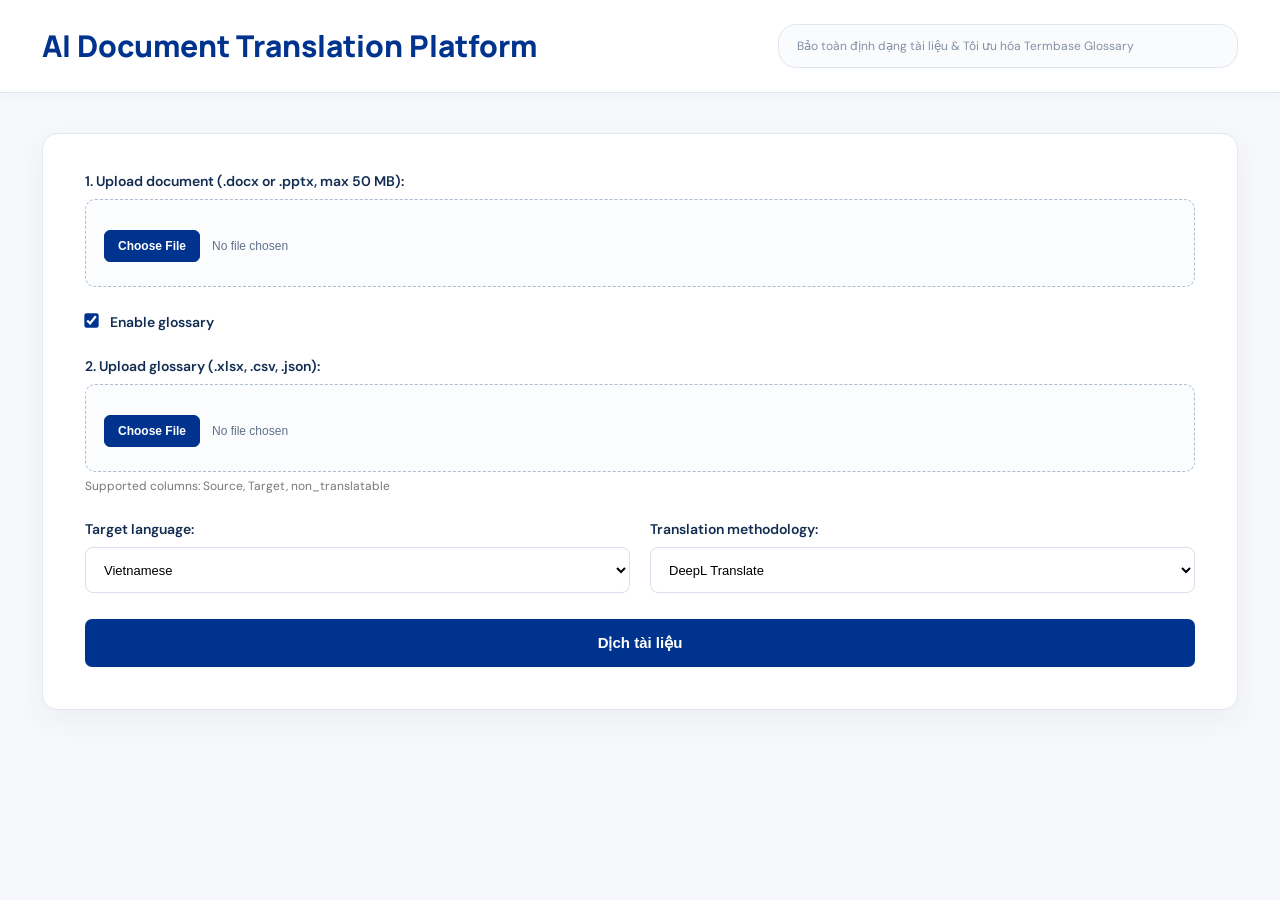
<file: docs/index.html>
<!DOCTYPE html>
<html lang="en">

<head>
    <meta charset="UTF-8">
    <meta name="viewport" content="width=device-width, initial-scale=1.0">
    <title>Enterprise AI Translation Platform</title>
    <link rel="stylesheet" href="styles.css">
</head>

<body>

    <div class="app-container" id="translationView">
        <header class="app-header">
            <h1>AI Document Translation Platform</h1>
            <p>Bảo toàn định dạng tài liệu & Tối ưu hóa Termbase Glossary</p>
        </header>

        <main class="card">
            <form id="translationForm">
                <div class="form-group">
                    <label for="documentFile">1. Upload document (.docx or .pptx, max 50 MB):</label>
                    <input type="file" id="documentFile" accept=".docx,.pptx" required>
                </div>
                <div class="form-group">
                    <label>
                        <input type="checkbox" id="useGlossaryToggle" checked>
                        Enable glossary
                    </label>
                </div>

                <div class="form-group" id="glossaryUploadGroup">
                    <label for="glossaryFile">2. Upload glossary (.xlsx, .csv, .json):</label>
                    <input type="file" id="glossaryFile" accept=".xlsx, .csv, .json">
                    <small>Supported columns: Source, Target, non_translatable</small>
                </div>

                <div class="form-row">
                    <div class="form-group half">
                        <label for="targetLanguage">Target language:</label>
                        <select id="targetLanguage">
                            <option value="Vietnamese">Vietnamese</option>
                            <option value="English">English</option>
                        </select>
                    </div>
                    <div class="form-group half">
                        <label for="modelSelect">Translation methodology:</label>
                        <select id="modelSelect">
                            <!-- <option value="google">Google Translate</option> -->
                            <option value="deepl">DeepL Translate</option>
                            <option value="debug">Debug nhanh (không gọi API)</option>
                        </select>
                    </div>
                </div>

                <button type="submit" id="submitBtn">Dịch tài liệu</button>
                <!-- DOCX Live Editor quick-import is intentionally hidden for the demo. -->
                <input type="file" id="quickEditorFileInput" accept=".docx" hidden>
            </form>

            <div id="statusBox" class="status-box hidden"></div>
            <div id="progressPanel" class="progress-panel hidden" aria-live="polite">
                <div class="progress-meta"><span id="progressLabel">Đang chuẩn bị...</span><span
                        id="progressValue" aria-hidden="true"></span></div>
                <div class="progress-track">
                    <div id="progressBar" class="progress-bar"></div>
                </div>
            </div>

        </main>
    </div>

    <section class="editor-view hidden" id="editorView">
        <header class="editor-header">
            <div>
                <p class="eyebrow">TRANSLATED DOCUMENT</p>
                <h1 id="editorTitle">Document editor</h1>
                <p class="editor-subtitle">Nội dung đã dịch sẵn sàng để rà soát. Header, footer, font và bố cục được giữ
                    từ tài liệu gốc.</p>
            </div>
            <div class="editor-actions">
                <!-- Import test file is intentionally hidden for the demo. -->
                <!-- HTML editor is temporarily disabled; comparison uses generated PDFs. -->
                <input type="file" id="editorFileInput" accept=".docx" hidden>
                <button type="button" class="secondary-button" id="backToTranslationBtn">Dịch tài liệu khác</button>
                <button type="button" class="export-button" id="exportBtn">Export tài liệu</button>
            </div>
        </header>
        <div class="editor-shell">
            <!-- HTML editor is disabled for the customer demo. -->
            <!-- <aside class="editor-tools" id="editorTools">
                <div class="navigation-panel">
                    <div class="navigation-heading">
                        <h2>Navigation</h2>
                        <span id="navigationCount">0</span>
                    </div>
                    <div id="navigationList" class="navigation-list">
                        <p class="navigation-empty">Chưa tìm thấy section.</p>
                    </div>
                </div>
            </aside> -->
            <div id="documentEditor" class="demo-editor-placeholder" aria-hidden="true"></div>
            <!-- Comparison/review UI is disabled until it is needed again.
            <aside class="preview-modal preview-panel hidden" id="previewModal">
                <section class="preview-dialog">
                    <div class="preview-frame-wrap">
                        <div class="comparison-pdf-viewers">
                            <section><h3>Original (glossary highlights)</h3><div id="sourcePdfViewer"
                                class="preview-pdf-viewer" aria-label="Original PDF preview"></div></section>
                            <section><h3>Translated (glossary highlights)</h3><div id="previewPdfViewer"
                                class="preview-pdf-viewer" aria-label="Translated PDF preview"></div></section>
                        </div>
                    </div>
                </section>
            </aside> -->
        </div>
    </section>

    <!-- <script src="translation_memory/translation-memory.js"></script> -->
    <!-- Set the public backend URL in config.js before deploying this folder. -->
    <script src="config.js"></script>
    <script src="app.js"></script>
</body>

</html>
</file>
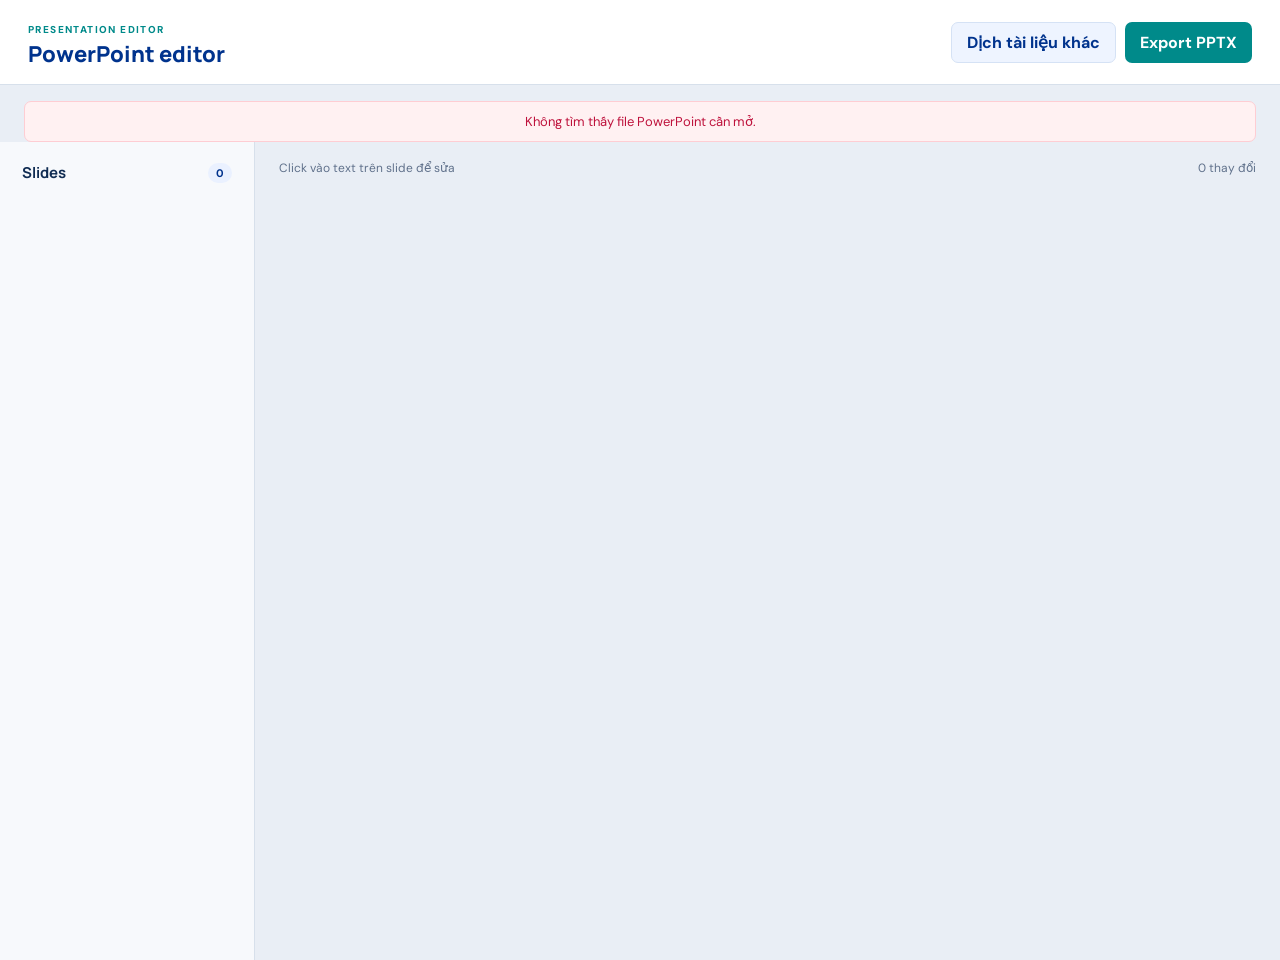
<file: docs/pptx/index.html>
<!DOCTYPE html>
<html lang="vi">
<head>
    <meta charset="UTF-8">
    <meta name="viewport" content="width=device-width, initial-scale=1.0">
    <title>PowerPoint Editor</title>
    <link rel="stylesheet" href="styles.css">
</head>
<body>
    <header class="topbar">
        <div>
            <span class="eyebrow">PRESENTATION EDITOR</span>
            <h1 id="fileTitle">PowerPoint editor</h1>
        </div>
        <div class="top-actions">
            <button id="backButton" class="secondary-button" type="button">Dịch tài liệu khác</button>
            <button id="exportButton" class="primary-button" type="button">Export PPTX</button>
        </div>
    </header>

    <div id="status" class="status hidden" role="status"></div>
    <main class="workspace">
        <aside class="slides-panel">
            <div class="panel-heading">
                <h2>Slides</h2>
                <span id="slideCount">0</span>
            </div>
            <div id="slideList" class="slide-list"></div>
        </aside>
        <section class="stage-wrap">
            <div class="stage-toolbar">
                <span>Click vào text trên slide để sửa</span>
                <span id="editCount">0 thay đổi</span>
            </div>
            <div id="stage" class="stage"></div>
        </section>
    </main>
    <script src="../config.js"></script>
    <script src="app.js"></script>
</body>
</html>
</file>
<file: docs/styles.css>
@import url('https://fonts.googleapis.com/css2?family=DM+Sans:wght@400;500;600;700&family=Manrope:wght@600;700;800&display=swap');

@font-face {
    font-family: "KPMG Bold";
    src: url("./fonts/KPMG-BOLD.TTF") format("truetype");
    font-weight: 700;
    font-style: normal;
    font-display: swap;
}

* {
    box-sizing: border-box;
    margin: 0;
    padding: 0;
}

body {
    font-family: 'DM Sans', sans-serif;
    background: #f7f8fb;
    min-height: 100vh;
    padding: 0 42px 56px;
    color: #071f41;
}

.app-container {
    max-width: 1440px;
    margin: 0 auto;
}

.app-header {
    position: sticky;
    top: 0;
    z-index: 1;
    margin: 0 -42px 40px;
    padding: 24px 42px;
    border-radius: 0;
    border-bottom: 1px solid #dfe6f0;
    background: #ffffff;
    box-shadow: 0 2px 12px rgba(13, 40, 74, 0.03);
    text-align: left;
    display: flex;
    align-items: center;
    justify-content: space-between;
    gap: 28px;
}

.app-header h1 {
    font-family: 'Manrope', sans-serif;
    font-size: 30px;
    line-height: 1.15;
    font-weight: 800;
    margin: 0;
    color: #00338d;
}

.app-header p {
    width: min(460px, 42%);
    margin: 0;
    padding: 13px 18px;
    border: 1px solid #e0e6ef;
    border-radius: 18px;
    background: #fafbfd;
    color: #8390a5;
    font-size: 12px;
    white-space: nowrap;
    overflow: hidden;
    text-overflow: ellipsis;
}

.card {
    background: #ffffff;
    padding: 38px 42px 42px;
    border-radius: 16px;
    border: 1px solid #e3e8f0;
    box-shadow: 0 10px 30px rgba(31, 61, 97, 0.06);
}

.form-group {
    margin-bottom: 26px;
}

.form-row {
    display: flex;
    gap: 20px;
}

.form-group.half {
    flex: 1;
}

label {
    display: block;
    font-weight: 600;
    margin-bottom: 9px;
    color: #132d52;
    font-size: 14px;
}

input[type="file"] {
    width: 100%;
    min-height: 88px;
    padding: 30px 18px 18px;
    border: 1px dashed #aebdce;
    border-radius: 10px;
    background: #fbfcfe;
    cursor: pointer;
    color: #61728a;
    font-size: 12px;
    transition: border-color 0.2s ease, background 0.2s ease, box-shadow 0.2s ease;
}

input[type="file"]:hover {
    border-color: #00338d;
    background: #f1f6ff;
}

input[type="file"]:focus,
input[type="file"].is-dragging {
    outline: none;
    border: 2px dashed #00338d;
    background: #eef4ff;
    box-shadow: 0 0 0 3px rgba(0, 51, 141, 0.08);
}

input[type="file"]::file-selector-button {
    margin-right: 12px;
    padding: 8px 13px;
    border: 1px solid #00338d;
    border-radius: 6px;
    background: #00338d;
    color: #ffffff;
    font: inherit;
    font-weight: 600;
    cursor: pointer;
}

select {
    width: 100%;
    height: 46px;
    padding: 0 14px;
    border: 1px solid #d8e0eb;
    border-radius: 8px;
    background: #ffffff;
    font-size: 13px;
    transition: all 0.2s ease;
}

select:focus {
    outline: none;
    border-color: #00338d;
    box-shadow: 0 0 0 3px rgba(0, 51, 141, 0.08);
}

input[type="checkbox"] {
    accent-color: #00338d;
    transform: scale(1.1);
    margin-right: 9px;
}

small {
    display: block;
    color: #777777;
    font-size: 12px;
    margin-top: 6px;
}

button {
    width: 100%;
    min-height: 48px;
    padding: 14px 18px;
    background: #00338d;
    color: white;
    border: none;
    border-radius: 7px;
    font-size: 15px;
    font-weight: 600;
    cursor: pointer;
    transition: background 0.2s ease, box-shadow 0.2s ease;
}

button:hover {
    background: #002568;
    box-shadow: 0 5px 14px rgba(0, 51, 141, 0.2);
}

button:disabled {
    background: #9ca3af;
    cursor: not-allowed;
    box-shadow: none;
}

.quick-import-button {
    margin-top: 10px;
    background: #eef8f8;
    color: #006b6b;
    border: 1px solid #b9e2df;
}

.status-box {
    margin-top: 8px;
    padding: 8px 12px;
    border-radius: 8px;
    text-align: center;
    font-size: 14px;
    font-weight: 500;
}

.status-box.hidden {
    display: none;
}

.status-box.info {
    background: #eff6ff;
    color: #1d4ed8;
    border: 1px solid #bfdbfe;
}

.status-box.success {
    background: #ecfdf5;
    color: #047857;
    border: 1px solid #a7f3d0;
}

.status-box.error {
    background: #fff1f2;
    color: #be123c;
    border: 1px solid #fecdd3;
}

.progress-panel {
    margin-top: 18px;
    padding: 14px 16px;
    border: 1px solid #dce6f2;
    border-radius: 8px;
    background: #f8fbff;
}

.progress-panel.hidden,
.hidden {
    display: none !important;
}

.translation-memory-suggestion {
    position: fixed;
    z-index: 100;
    width: min(340px, calc(100vw - 24px));
    padding: 14px;
    border: 1px solid #00a3a3;
    border-radius: 9px;
    background: #fff;
    box-shadow: 0 12px 28px rgba(31, 61, 97, .2);
}

.translation-memory-suggestion p {
    margin: 8px 0 12px;
    color: #46607f;
    font-size: 12px;
    line-height: 1.45;
}

.translation-memory-actions {
    display: flex;
    gap: 8px;
}

.translation-memory-actions button {
    min-height: 30px;
    padding: 6px 10px;
}

.translation-memory-actions [data-tm-reject] {
    background: #fff;
    color: #46607f;
}

::highlight(translation-memory-selection) {
    background: #ffe58f;
    color: inherit;
}

.progress-meta {
    display: flex;
    justify-content: space-between;
    gap: 12px;
    color: #46607f;
    font-size: 13px;
    margin-bottom: 9px;
}

.progress-track {
    height: 8px;
    overflow: hidden;
    border-radius: 8px;
    background: #dce6f2;
}

.progress-bar {
    width: 42%;
    height: 100%;
    border-radius: inherit;
    background: linear-gradient(90deg, #005eb8, #00a3a3);
    animation: progress-indeterminate 1.35s ease-in-out infinite;
}

#translationForm.is-processing {
    pointer-events: none;
    opacity: .72;
}

@keyframes progress-indeterminate {
    0% {
        transform: translateX(-120%);
    }
    50% {
        transform: translateX(70%);
    }
    100% {
        transform: translateX(240%);
    }
}

.editor-view {
    width: 100%;
    max-width: none;
    width: calc(100% + 84px);
    margin-left: -42px;
    margin-right: -42px;
}

.editor-header {
    display: flex;
    align-items: flex-end;
    justify-content: space-between;
    gap: 16px;
    padding: 14px 0 12px;
    border-bottom: 1px solid #dfe6f0;
}

.eyebrow {
    margin-bottom: 4px;
    color: #008a8a;
    font-size: 11px;
    font-weight: 800;
    letter-spacing: .12em;
}

.editor-header h1 {
    color: #00338d;
    font-family: 'Manrope', sans-serif;
    font-size: 21px;
}

.editor-subtitle {
    max-width: 720px;
    margin-top: 4px;
    color: #60718b;
    font-size: 12px;
}

.editor-actions {
    display: flex;
    gap: 6px;
    min-width: 0;
}

.editor-actions button,
.tool-button {
    width: auto;
    min-height: 32px;
    padding: 7px 10px;
    font-size: 12px;
    white-space: nowrap;
}

.preview-button {
    background: #eef8f8;
    color: #006b6b;
    border: 1px solid #b9e2df;
}

.secondary-button {
    background: #eef4ff;
    color: #00338d;
    border: 1px solid #d5e2f5;
}

.export-button {
    background: #008a8a;
}

.export-button.is-needed {
    background: #d97706;
    box-shadow: 0 0 0 3px rgba(217, 119, 6, .16);
}

.editor-shell {
    position: relative;
    display: grid;
    grid-template-columns: minmax(0, 1fr);
    gap: 4px;
    height: calc(100vh - 112px);
    min-height: 520px;
    padding: 4px 0 0;
}

.editor-shell.preview-is-open {
    grid-template-columns: minmax(0, 1fr) minmax(0, 1fr);
}

.editor-tools {
    position: absolute;
    z-index: 10;
    top: 0;
    left: 0;
    align-self: start;
    width: 340px;
    height: 100%;
    min-width: 0;
    overflow: hidden auto;
    padding: 20px;
    border: 1px solid #dfe6f0;
    border-radius: 10px;
    background: #fff;
    transform: translateX(calc(-100% + 22px));
    transition: transform .2s ease, box-shadow .2s ease;
    box-shadow: 4px 8px 18px rgba(31, 61, 97, .08);
    display: flex;
    flex-direction: column;
}

.editor-tools:hover,
.editor-tools:focus-within {
    transform: translateX(0);
    box-shadow: 8px 12px 28px rgba(31, 61, 97, .18);
}

.editor-tools h2 {
    margin-bottom: 8px;
    color: #102c52;
    font-size: 16px;
}

.navigation-panel {
    display: flex;
    flex: 1 1 auto;
    flex-direction: column;
    min-height: 0;
    margin-bottom: 24px;
    padding-bottom: 20px;
    border-bottom: 1px solid #e4eaf2;
}

.navigation-heading {
    display: flex;
    align-items: center;
    justify-content: space-between;
    gap: 8px;
    margin-bottom: 10px;
}

.navigation-heading h2 {
    margin: 0;
}

.navigation-heading span {
    min-width: 24px;
    padding: 3px 6px;
    border-radius: 10px;
    background: #eaf1ff;
    color: #00338d;
    font-size: 11px;
    font-weight: 700;
    text-align: center;
}

.navigation-list {
    display: flex;
    flex-direction: column;
    flex: 1 1 auto;
    gap: 3px;
    min-height: 0;
    overflow-y: auto;
    padding-right: 3px;
}

.navigation-item {
    display: flex;
    align-items: flex-start;
    align-self: start;
    flex: 0 0 auto;
    width: 100%;
    min-height: 36px;
    padding: 8px 10px;
    overflow: visible;
    border: 0;
    border-left: 2px solid transparent;
    border-radius: 0;
    background: transparent;
    color: #46607f;
    font-size: 13px;
    font-weight: 500;
    line-height: 1.4;
    text-align: left;
    text-overflow: ellipsis;
    white-space: normal;
}

.navigation-item:hover,
.navigation-item.is-active {
    border-left-color: #008a8a;
    background: #eef8f8;
    color: #006b6b;
    box-shadow: none;
}

.navigation-item.level-2 {
    padding-left: 18px;
}

.navigation-item.level-3 {
    padding-left: 28px;
    color: #647891;
}

.navigation-item.level-4 {
    padding-left: 38px;
    color: #8090a3;
}

.navigation-index {
    flex: 0 0 auto;
    margin-right: 4px;
}

.navigation-label {
    display: block;
    flex: 1 1 auto;
    min-width: 0;
    overflow: hidden;
    outline: none;
    text-overflow: ellipsis;
    white-space: normal;
    overflow-wrap: anywhere;
    line-height: 1.4;
}

.navigation-label:focus {
    border-bottom: 1px solid #00a3a3;
    white-space: normal;
}

.navigation-empty {
    margin: 0;
    color: #8795a8;
    font-size: 11px;
    line-height: 1.5;
}

.slide-navigation-item {
    display: grid;
    grid-template-columns: 112px minmax(0, 1fr);
    align-items: center;
    gap: 9px;
    width: 100%;
    padding: 7px;
    border: 1px solid transparent;
    border-radius: 7px;
    background: transparent;
    color: #46607f;
    text-align: left;
}

.slide-navigation-item:hover,
.slide-navigation-item.is-active {
    border-color: #00a3a3;
    background: #eef8f8;
    color: #006b6b;
}

.slide-thumbnail {
    display: block;
    width: 112px;
    height: 63px;
    overflow: hidden;
    border: 1px solid #cbd8e6;
    border-radius: 3px;
    background: #fff;
    pointer-events: none;
}

.slide-thumbnail .pptx-slide {
    display: block;
    margin: 0 !important;
    transform: scale(.116);
    transform-origin: top left;
    box-shadow: none !important;
}

.slide-thumbnail .pptx-text {
    pointer-events: none;
}

.slide-navigation-label {
    overflow: hidden;
    font-size: 11px;
    font-weight: 600;
    text-overflow: ellipsis;
    white-space: nowrap;
}

.editor-tools p {
    margin-bottom: 16px;
    color: #6d7a90;
    font-size: 12px;
    line-height: 1.55;
}

.tool-button {
    display: block;
    width: 100% !important;
    margin-top: 8px;
    background: #f5f8fc;
    color: #173662;
    border: 1px solid #dce6f2;
    text-align: left;
}

.editor-stat {
    display: grid;
    gap: 3px;
    margin-top: 24px;
    color: #6d7a90;
    font-size: 12px;
}

.editor-stat strong {
    color: #00338d;
    font-size: 24px;
}

.document-stage {
    min-width: 0;
    height: 100%;
    overflow: auto;
    padding: 8px;
    border: 1px solid #dfe6f0;
    background: #e9eef5;
}

#documentEditor {
    min-height: 780px;
    padding: 54px;
    overflow: visible;
    position: relative;
    outline: none;
    background: #fff;
    color: #111;
    box-shadow: 0 10px 30px rgba(31, 61, 97, .12);
}

#documentEditor .navigation-focus-target {
    outline: 2px solid #00a3a3;
    outline-offset: 8px;
    background-color: rgba(232, 250, 250, .3);
    transition: box-shadow .15s ease, outline-color .15s ease, background-color .15s ease;
}

#documentEditor>div,
#documentEditor .WordSection1 {
    position: relative !important;
    top: auto !important;
    right: auto !important;
    bottom: auto !important;
    left: auto !important;
    float: none !important;
    width: 100% !important;
    max-width: 100% !important;
    min-width: 0 !important;
    margin-left: 0 !important;
    margin-right: 0 !important;
    transform: none !important;
}

#documentEditor p,
#documentEditor div,
#documentEditor span,
#documentEditor table,
#documentEditor img {
    max-width: 100%;
    box-sizing: border-box;
}

#documentEditor p,
#documentEditor table {
    overflow-wrap: anywhere;
}

#documentEditor:focus {
    box-shadow: 0 0 0 3px rgba(0, 94, 184, .18), 0 10px 30px rgba(31, 61, 97, .12);
}

#documentEditor[contenteditable="false"]:focus {
    box-shadow: 0 10px 30px rgba(31, 61, 97, .12);
}

#documentEditor .editor-text-box {
    outline: 1px solid transparent;
    transition: outline-color .15s ease, background-color .15s ease;
}

#documentEditor .editor-text-box:hover,
#documentEditor .editor-text-box:focus {
    outline: 1px solid #00a3a3;
    outline-offset: 2px;
    background: rgba(232, 250, 250, .48);
}

#documentEditor [data-non-editable="true"] {
    cursor: default;
}

#documentEditor table {
    max-width: 100%;
}

#documentEditor sup,
#documentEditor [style*="vertical-align: super"],
#documentEditor [style*="vertical-align:super"] {
    font-size: smaller !important;
    line-height: normal !important;
    vertical-align: super !important;
}

#documentEditor .docx-footnotes {
    margin-top: 36px;
    padding-top: 14px;
    border-top: 1px solid #9aaabd;
    color: #26384d;
    font-size: 12px;
}

#documentEditor .docx-footnotes h3 {
    margin: 0 0 10px;
    color: #173662;
    font-size: 13px;
}

#documentEditor .docx-footnote {
    margin: 5px 0;
    line-height: 1.45;
}

#documentEditor .docx-footnote sup {
    margin-right: 4px;
    color: #00338d;
    font-weight: 700;
}

#documentEditor.pptx-document {
    width: max-content;
    min-width: 100%;
    min-height: 0;
    padding: 0;
    overflow: visible;
    background: transparent;
    box-shadow: none;
}

#documentEditor.pptx-document > .pptx-slide {
    position: relative;
    flex: none;
    overflow: hidden;
    margin: 0 auto 28px;
    background: #fff;
    box-shadow: 0 10px 30px rgba(31, 61, 97, .16);
}

#documentEditor.pptx-document > .pptx-slide {
    transform-origin: top left;
}

#documentEditor.pptx-document .pptx-text {
    position: absolute;
    max-width: none;
    min-width: 0;
    padding: 2px 4px;
    overflow-wrap: anywhere;
    white-space: pre-wrap;
    line-height: 1.15;
    outline: 1px solid transparent;
}

#documentEditor.pptx-document .pptx-text:focus,
#documentEditor.pptx-document .pptx-text:hover {
    outline-color: #00a3a3;
    background: rgba(232, 250, 250, .72);
}

#documentEditor .editable-table:hover {
    outline: 2px solid #00a3a3;
    outline-offset: 2px;
}

#documentEditor .docx-diagram-editors {
    margin-top: 30px;
    padding: 20px;
    border: 1px solid #c9d8e8;
    border-radius: 10px;
    background: #f7fbff;
}

#documentEditor .docx-diagram-editor {
    margin-top: 18px;
    padding-top: 16px;
    border-top: 1px solid #dbe6f1;
}

#documentEditor .docx-diagram-editor:first-child {
    margin-top: 0;
    padding-top: 0;
    border-top: 0;
}

#documentEditor .docx-diagram-editor h3 {
    margin: 0 0 6px;
    color: #173662;
    font-size: 16px;
}

#documentEditor .docx-diagram-help {
    margin: 0 0 12px;
    color: #61728a;
    font-size: 12px;
}

#documentEditor .docx-diagram-field {
    margin-top: 10px;
}

#documentEditor .docx-diagram-field label {
    margin-bottom: 4px;
    color: #46607f;
    font-size: 12px;
}

#documentEditor .docx-diagram-text {
    min-height: 34px;
    padding: 8px 10px;
    border: 1px solid #b8c9dc;
    border-radius: 6px;
    background: #fff;
    white-space: pre-wrap;
    overflow-wrap: anywhere;
}

#documentEditor .docx-diagram-text:focus {
    outline: 2px solid rgba(0, 163, 163, .28);
    border-color: #00a3a3;
}

.review-section {
    margin-top: 28px;
    border-top: 1px solid #e6edf4;
    padding-top: 24px;
}

.review-header {
    display: flex;
    justify-content: space-between;
    align-items: center;
    gap: 12px;
    margin-bottom: 18px;
}

.review-header h2 {
    font-size: 1.5rem;
    color: #0d2345;
}

.review-header span {
    color: #60718b;
    font-size: 13px;
    font-weight: 600;
}

.review-container {
    display: grid;
    gap: 16px;
}

.preview-open {
    overflow: auto;
}

.preview-modal {
    display: block;
    min-width: 0;
    height: 100%;
    min-height: 0;
    padding: 0;
}

.preview-dialog {
    position: relative;
    display: flex;
    flex-direction: column;
    width: 100%;
    height: 100%;
    min-height: 0;
    overflow: hidden;
    background: transparent;
}

.preview-dialog-actions {
    display: flex;
    align-items: center;
    gap: 14px;
}

.preview-dialog-actions button {
    width: auto;
}

.live-preview-toggle {
    display: flex;
    align-items: center;
    gap: 7px;
    margin: 0;
    color: #46607f;
    font-size: 12px;
    white-space: nowrap;
}

.live-preview-toggle input {
    margin: 0;
}

.preview-frame-wrap {
    flex: 1 1 auto;
    display: flex;
    width: 100%;
    min-width: 0;
    min-height: 0;
    height: 0;
    padding: 0;
    overflow: auto;
}

.comparison-pdf-viewers {
    display: grid;
    grid-template-columns: repeat(2, minmax(0, 1fr));
    gap: 12px;
    width: 100%;
    min-height: 0;
    height: 100%;
}

.comparison-pdf-viewers section {
    display: flex;
    flex-direction: column;
    min-width: 0;
    min-height: 0;
}

.comparison-pdf-viewers h3 {
    margin: 0;
    padding: 8px 12px;
    color: #29496f;
    font-size: 13px;
    background: #f4f7fb;
}

.preview-pdf-viewer {
    flex: 1 1 auto;
    display: flex;
    flex-direction: column;
    align-items: center;
    gap: 12px;
    width: 100%;
    max-width: 100%;
    height: 100%;
    min-height: 0;
    overflow: auto;
    padding: 12px;
    background: #e9eef5;
}

.preview-pdf-loading {
    margin: auto;
    color: #46607f;
    font-size: 13px;
}

.preview-pdf-page {
    flex: 0 0 auto;
    width: fit-content;
    background: #fff;
    box-shadow: 0 2px 10px rgba(0, 0, 0, .2);
}

.preview-pdf-page canvas {
    display: block;
    width: 100%;
}

.review-item {
    background: #f9fbff;
    border: 1px solid #e3eaf5;
    border-radius: 12px;
    padding: 18px;
}

.review-item-top {
    display: flex;
    align-items: center;
    gap: 10px;
    margin-bottom: 12px;
}

.component-badge {
    display: inline-flex;
    align-items: center;
    background: #eaf1ff;
    color: #00338d;
    border-radius: 999px;
    font-size: 11px;
    font-weight: 700;
    padding: 5px 9px;
    text-transform: uppercase;
}

.review-item strong {
    color: #102c52;
    font-size: 1rem;
}

.review-body {
    display: grid;
    grid-template-columns: 1fr 1fr;
    gap: 16px;
}

.review-column {
    background: white;
    border: 1px solid #edf2f8;
    border-radius: 10px;
    padding: 12px 14px;
}

.review-column label {
    color: #6d7a90;
    margin-bottom: 8px;
    font-size: 11px;
    text-transform: uppercase;
    letter-spacing: 0.08em;
}

.review-column p {
    line-height: 1.7;
    color: #173662;
}

.log-panel {
    margin-top: 28px;
    border-top: 1px solid #e8edf4;
    padding-top: 20px;
}

.log-header {
    display: flex;
    justify-content: space-between;
    align-items: center;
    margin-bottom: 12px;
}

.log-header h3 {
    font-size: 1.15rem;
    color: #102c52;
}

.mini-button {
    width: auto;
    min-height: 36px;
    padding: 0 12px;
    font-size: 13px;
    background: #eef4ff;
    color: #00338d;
    border: 1px solid #dfe9ff;
}

.log-console {
    min-height: 120px;
    max-height: 220px;
    overflow: auto;
    background: #0d1117;
    color: #dfe8ff;
    border-radius: 10px;
    padding: 12px 14px;
    font-family: 'Consolas', monospace;
    font-size: 12px;
    line-height: 1.7;
    border: 1px solid #1c2430;
}

.log-line {
    white-space: pre-wrap;
    word-break: break-word;
}

.log-empty {
    color: #afbcd3;
}

@media (max-width: 768px) {
    body {
        padding: 0 18px 36px;
    }

    .app-header {
        margin: 0 -18px 28px;
        padding: 20px 18px;
        align-items: flex-start;
        flex-direction: column;
        gap: 16px;
    }

    .app-header p {
        width: 100%;
    }

    .form-row,
    .review-body {
        display: grid;
        grid-template-columns: 1fr;
        gap: 0;
    }

    .card {
        padding: 28px 22px 32px;
    }

    .app-header h1 {
        font-size: 28px;
    }

    .editor-header,
    .editor-actions {
        align-items: stretch;
        flex-direction: column;
    }

    .editor-view {
        width: 100%;
        margin-left: 0;
        margin-right: 0;
    }

    .editor-actions {
        min-width: 0;
    }

    .editor-shell {
        grid-template-columns: 1fr;
        height: auto;
        min-height: 0;
    }

    .editor-tools {
        position: static;
        width: auto;
        height: auto;
        transform: none;
    }

    .editor-tools:has(.slide-navigation-item) {
        overflow-x: auto;
    }

    .editor-tools:has(.slide-navigation-item) .navigation-list {
        display: flex;
        max-width: 100%;
        max-height: none;
        overflow-x: auto;
        padding-bottom: 8px;
    }

    .editor-tools:has(.slide-navigation-item) .slide-navigation-item {
        flex: 0 0 132px;
        display: block;
    }

    .editor-tools:has(.slide-navigation-item) .slide-thumbnail {
        width: 116px;
        height: 82px;
    }

    .editor-tools:has(.slide-navigation-item) .slide-navigation-label {
        display: block;
        margin-top: 5px;
    }

    .document-stage {
        padding: 10px;
    }

    #documentEditor {
        min-height: 620px;
        padding: 20px;
    }

    .preview-modal {
        padding: 10px;
    }

    .preview-dialog {
        height: 100%;
    }

    .preview-dialog-actions {
        justify-content: space-between;
        width: 100%;
    }

    .preview-frame-wrap {
        padding: 10px;
    }
}
</file>
<file: docs/pptx/styles.css>
@import url('https://fonts.googleapis.com/css2?family=DM+Sans:wght@400;500;600;700&family=Manrope:wght@700;800&display=swap');

* { box-sizing: border-box; }
html, body { margin: 0; min-height: 100%; }
body { background: #e9eef5; color: #102c52; font-family: 'DM Sans', sans-serif; }
button { font: inherit; cursor: pointer; }
.topbar { min-height: 82px; display: flex; align-items: center; justify-content: space-between; gap: 24px; padding: 17px 28px; background: #fff; border-bottom: 1px solid #d7e0eb; }
.eyebrow { color: #008a8a; font-size: 10px; font-weight: 800; letter-spacing: .14em; }
h1 { margin: 3px 0 0; color: #00338d; font: 800 22px/1.2 'Manrope', sans-serif; }
.top-actions { display: flex; gap: 9px; }
.top-actions button { min-height: 40px; padding: 9px 15px; border-radius: 7px; font-weight: 700; }
.primary-button { border: 0; background: #008a8a; color: #fff; }
.primary-button:hover { background: #006f70; }
.secondary-button { border: 1px solid #d5e2f5; background: #eef4ff; color: #00338d; }
.status { margin: 16px 24px 0; padding: 11px 15px; border-radius: 7px; text-align: center; font-size: 13px; }
.status.hidden { display: none; }
.status.info { border: 1px solid #bfdbfe; background: #eff6ff; color: #1d4ed8; }
.status.success { border: 1px solid #a7f3d0; background: #ecfdf5; color: #047857; }
.status.error { border: 1px solid #fecdd3; background: #fff1f2; color: #be123c; }
.workspace { display: grid; grid-template-columns: 255px minmax(0, 1fr); min-height: calc(100vh - 82px); }
.slides-panel { padding: 20px 15px; overflow: auto; background: #f7f9fc; border-right: 1px solid #d7e0eb; }
.panel-heading { display: flex; align-items: center; justify-content: space-between; margin: 0 7px 14px; }
.panel-heading h2 { margin: 0; font: 700 15px 'Manrope', sans-serif; }
.panel-heading span { min-width: 24px; padding: 3px 7px; border-radius: 12px; background: #eaf1ff; color: #00338d; font-size: 11px; font-weight: 700; text-align: center; }
.slide-list { display: grid; gap: 10px; }
.slide-item { display: grid; grid-template-columns: 168px 1fr; align-items: center; gap: 8px; width: 100%; padding: 7px; border: 1px solid transparent; border-radius: 7px; background: transparent; color: #46607f; text-align: left; }
.slide-item:hover, .slide-item.is-active { border-color: #00a3a3; background: #e9f8f8; color: #006b6b; }
.thumbnail { display: block; width: 168px; height: 95px; overflow: hidden; border: 1px solid #cbd8e6; border-radius: 3px; background: #fff; pointer-events: none; }
.thumbnail .pptx-slide { display: block; margin: 0 !important; transform: scale(.13); transform-origin: top left; box-shadow: none !important; }
.thumbnail .pptx-text { pointer-events: none; }
.slide-label { font-size: 11px; font-weight: 700; white-space: nowrap; }
.stage-wrap { min-width: 0; padding: 18px 24px 40px; }
.stage-toolbar { display: flex; justify-content: space-between; gap: 12px; margin: 0 auto 12px; max-width: 1100px; color: #60718b; font-size: 12px; }
.stage { display: grid; justify-items: center; gap: 28px; max-height: calc(100vh - 150px); overflow: auto; padding: 10px 18px 36px; }
.stage.pptx-document { width: 100%; min-height: 0; }
.stage .pptx-slide { position: relative; flex: none; width: 960px; height: 540px; overflow: hidden; background: #fff; box-shadow: 0 9px 26px rgba(31, 61, 97, .2); }
.stage .pptx-text { position: absolute; max-width: none; min-width: 0; padding: 2px 4px; overflow-wrap: anywhere; white-space: pre-wrap; line-height: 1.15; outline: 1px solid transparent; }
.stage .pptx-shape, .stage .pptx-image, .stage .pptx-connector { position: absolute; max-width: none; pointer-events: none; }
.stage .pptx-image { object-fit: fill; }
.stage .pptx-text:focus, .stage .pptx-text:hover { outline-color: #00a3a3; background: rgba(232, 250, 250, .72); }
@media (max-width: 850px) {
    .topbar { align-items: flex-start; flex-direction: column; }
    .top-actions { width: 100%; }
    .top-actions button { flex: 1; }
    .workspace { grid-template-columns: 1fr; }
    .slides-panel { border-right: 0; border-bottom: 1px solid #d7e0eb; }
    .slide-list { display: flex; overflow-x: auto; padding-bottom: 8px; }
    .slide-item { flex: 0 0 180px; display: block; }
    .slide-label { display: block; margin-top: 5px; }
    .stage-wrap { padding: 12px 8px 24px; }
    .stage { justify-items: start; padding: 8px; }
}
</file>
